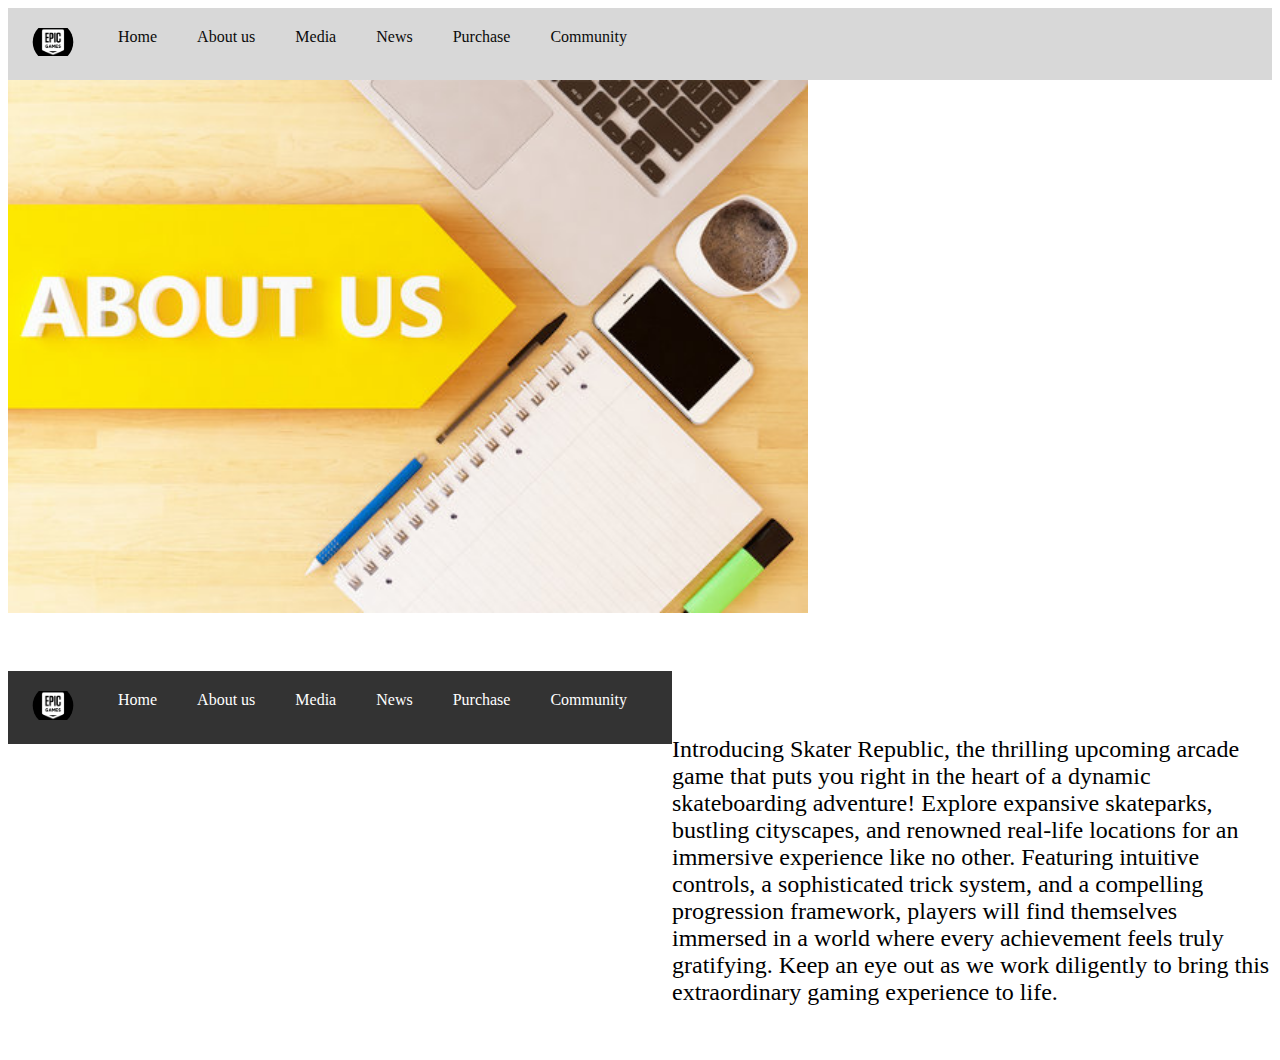
<file: about us.html>
<!DOCTYPE html>
<html lang="en">
<head>
    <meta charset="UTF-8">
    <meta name="viewport" content="width=device-width, initial-scale=1.0">
    <title>About us page</title>
    <link href="style.css" rel="stylesheet"/>
</head>
<body >
    <nav>
        <a href="index.html"><img  id="logo" src="logo.png" width="50px"></a>
        <a href="index.html">Home</a>
        <a href="about us.html" target="_blank">About us</a>
        <a href="#">Media</a>
        <a href="#">News</a>
        <a href="Purchase.html">Purchase</a>
        <a href="Community.html">Community</a>
        
    </nav>
        <section>
    <img src="aboutus.jpg" width="800px" id="img1">
    <p id="first">
        Introducing Skater Republic, the thrilling upcoming arcade game that puts you right in the heart of a dynamic skateboarding adventure! Explore expansive skateparks, bustling cityscapes, and renowned real-life locations for an immersive experience like no other. Featuring intuitive controls, a sophisticated trick system, and a compelling progression framework, players will find themselves immersed in a world where every achievement feels truly gratifying. Keep an eye out as we work diligently to bring this extraordinary gaming experience to life.
    </p>
</section>
<br>
<br>
<br>

    <footer>
        <a href="index.html"><img  id="logo" src="logo.png" width="50px"></a>
        <a href="index.html">Home</a>
        <a href="about us.html" target="_blank">About us</a>
        <a href="#">Media</a>
        <a href="#">News</a>
        <a href="Purchase.html">Purchase</a>
        <a href="Community.html">Community</a>
    </footer>
</body>
</html>
</file>
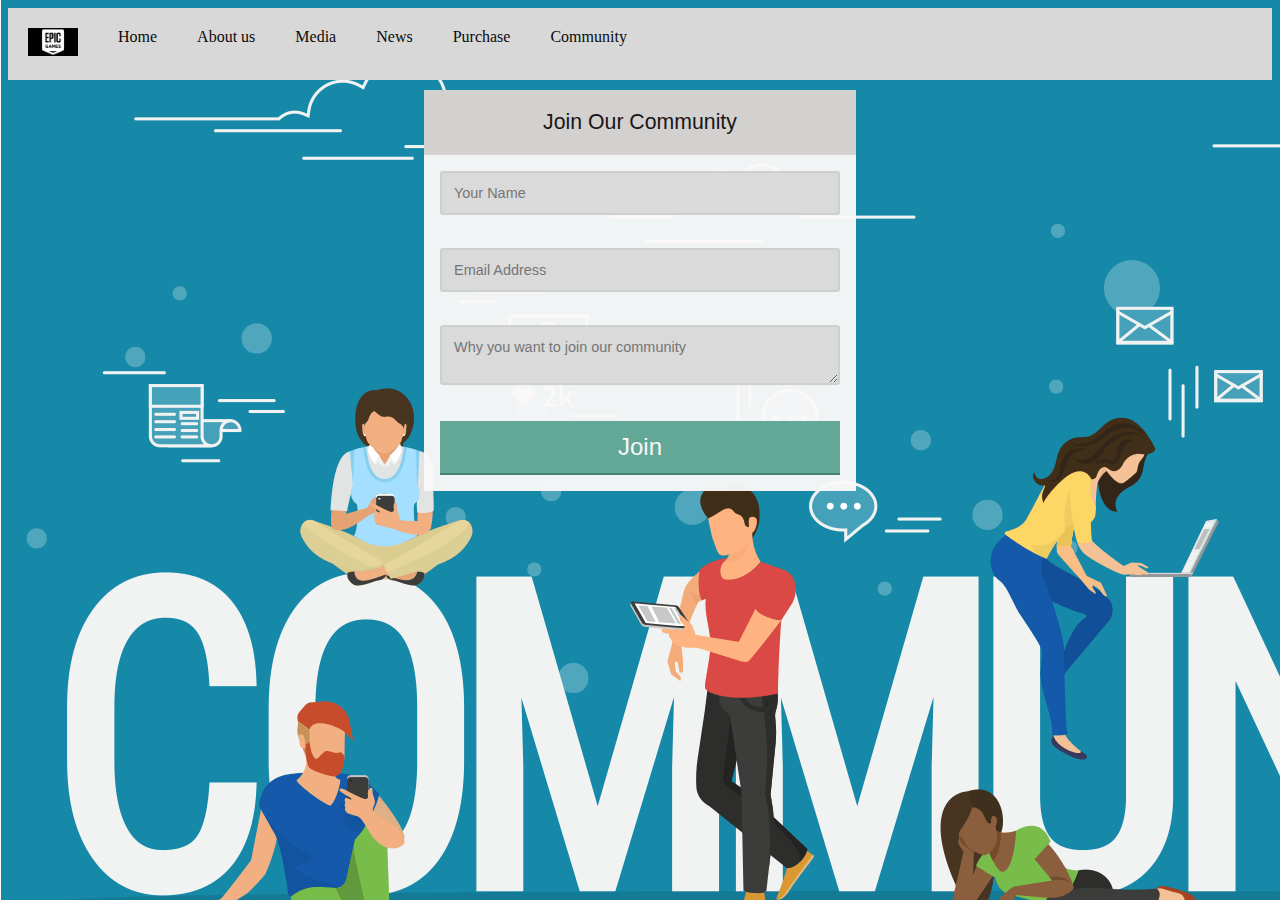
<file: Community.html>
<!DOCTYPE html>
<html lang="en">
<head>
    <meta charset="UTF-8">
    <meta name="viewport" content="width=device-width, initial-scale=1.0">
    <title>Community page</title>
    <link rel="stylesheet" href="community.css">
</head>
<body id="form1">
    <nav>
        <a href="index.html"><img  id="logo" src="logo.png" width="50px"></a>
        <a href="index.html">Home</a>
        <a href="about us.html" target="_blank">About us</a>
        <a href="#">Media</a>
        <a href="#">News</a>
        <a href="Purchase.html">Purchase</a>
        <a href="Community.html">Community</a>
        
    </nav>
    <div class="form6">
        <h1>Join Our Community</h1>
        <form>
        <input type="text" name="field1" placeholder="Your Name"  required/>
        <br>
        <br>
        <input type="email" name="field2" placeholder="Email Address" required />
        <br>
        <br>
        <textarea name="field3" placeholder="Why you want to join our community"></textarea>
        <br>
        <br>
        <input type="submit" value="Join" />
        </form>
        </div>
</body>
</html>
</file>
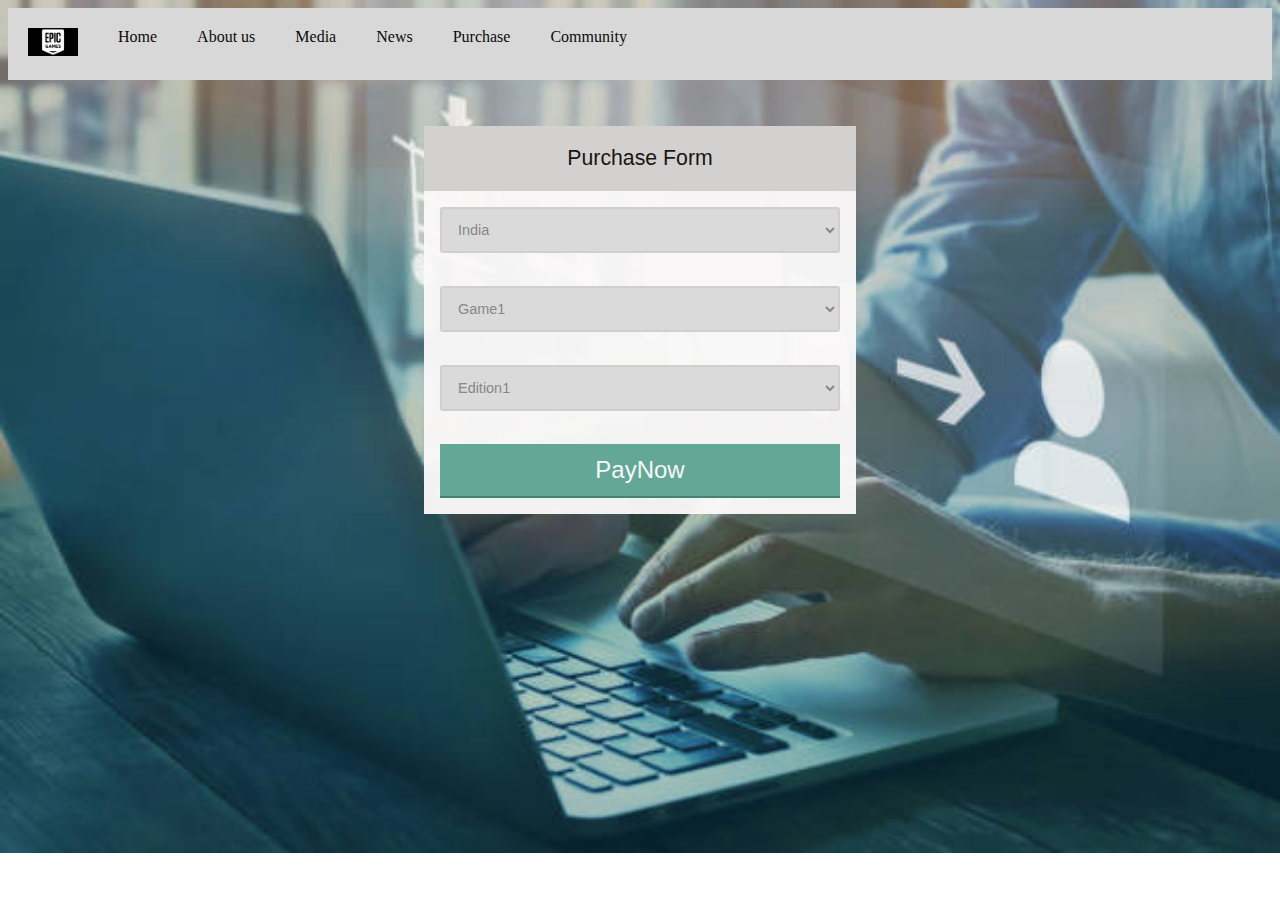
<file: Purchase.html>
<!DOCTYPE html>
<html lang="en">
<head>
    <meta charset="UTF-8">
    <meta name="viewport" content="width=device-width, initial-scale=1.0">
    <title>Purchase page</title>
    <link rel="stylesheet" href="purchase.css">
</head>
<body id="form1">
    <nav>
        <a href="index.html"><img  id="logo" src="logo.png" width="50px"></a>
        <a href="index.html">Home</a>
        <a href="about us.html" target="_blank">About us</a>
        <a href="#">Media</a>
        <a href="#">News</a>
        <a href="Purchase.html">Purchase</a>
        <a href="Community.html">Community</a>    
    </nav>
    <br>
    <br>
    <div class="form6" >
        <h1>Purchase Form</h1>
    <form >
        <select>
            <option value="India">India</option>
            <option value="India">USA</option>
            <option value="India">Indonesia</option>
            <option value="India">Hong Kong</option>
            <option value="India">France</option>
        </select>
        <br>
        <br>
        <select>
            <option value="India">Game1</option>
            <option value="India">Game2</option>
            <option value="India">Game3</option>
            <option value="India">Game4</option>
            <option value="India">Game5</option>
        </select>
        <br>
        <br>
        <select>
            <option value="India">Edition1</option>
            <option value="India">Edition2</option>
            <option value="India">Edition3</option>
            <option value="India">Edition4</option>
            <option value="India">Edition5</option>
        </select>
        <br>
        <br>
        <button >PayNow</button>
    </form>
</div>
</body>
</html>
</file>
<file: style.css>
#body1{
    background-color: #808181;
}
#logo{
clip-path: circle(50% at 50% 50%);
}
nav {
    background-color: #d8d8d8;
    overflow: hidden;
}

nav a {
    text-decoration: none;
    padding: 20px;
    text-align: center;
    float: left;
    color: rgb(11, 11, 11);
}
nav a:hover{
    color: rgb(26, 2, 10);
    font-size: x-large;
    text-shadow: #8b8a8a 5px 2px;
}
#img{
    background-image: url("about.webp");
    background-repeat: no-repeat;
    background-size: cover;
    text-decoration:none;
    font-size: xx-large;
    min-height: 300px;
    text-align: center;
    padding-top: 20%;
    opacity:0.7;
    color: rgb(1, 1, 1);
}#form1{
    background-image: url("community.png");
    text-decoration:none;
    font-size: xx-large;
    min-height: 300px;
    text-align: center;
    padding-top: 25%;
    opacity:0.7;
    color: black;
  }
  #form11
  {
    background-image: url("purchasephoto.png");
    opacity:0.7;
    background-repeat: no-repeat;
    background-size: cover;
    text-decoration: None;
    font-size: xx-large;
    text-align: center;
    min-height: 300px;
    padding-top: 20%;
    
  }

#first{
    padding-top: 95px;
    float:right;
    width:600px;
    height:300px;
    font-size: x-large; 
}
  footer {
    background-color: #333;
    overflow: hidden;
    position:static;
}

footer a {
    text-decoration: none;
    padding: 20px;
    text-align: center;
    float: left;
    color: white;
}
</file>
<file: community.css>
nav {
    background-color: #d8d8d8;
    overflow: hidden;
}

nav a {
    text-decoration: none;
    padding: 20px;
    text-align: center;
    float: left;
    color: rgb(11, 11, 11);
}
nav a:hover{
    color: rgb(0, 2, 6);
    font-size: x-large;
	text-shadow: #8b8a8a 2px 2px;
}
#form1{
    background-image: url("community.png");
    max-height: fit-content;
}
.form6{
	font: 95% Arial, Helvetica, sans-serif;
	max-width: 400px;
    min-height: 350px;
	margin: 10px auto;
	padding: 16px;
	background: #faf8f8f6;
}
.form6 h1{
	background: #d2d1cf;
	padding: 20px 0;
	font-size: 140%;
	font-weight: 300;
	text-align: center;
	color: #1a1515;
	margin: -16px -16px 16px -16px;
}
.form6 input[type="text"],
.form6 input[type="email"],
.form6 textarea,
.form6 select 
{
	
	outline: none;
	box-sizing: border-box;
	width: 100%;
	background: #dadada;
	margin-bottom: 4%;
	border: 2px solid #cfcfcf;
    border-radius: 3px;
	padding: 3%;
	color: #898686;
	font: 95% Arial, Helvetica, sans-serif;
}
.form6 input[type="text"]:focus,
.form6 input[type="email"]:focus,
.form6 textarea:focus,
.form6 select:focus
{
	box-shadow: 0 0 7px #999a9a;
	padding: 3%;
	border: 1px solid #e6882f;
}

.form6 input[type="submit"],
.form6 input[type="button"]{
	box-sizing: border-box;
	-webkit-box-sizing: border-box;
	-moz-box-sizing: border-box;
	width: 100%;
	padding: 3%;
	background: #63a797;
    border-top: 2px solid #428473;
	border-bottom: 2px solid #428473;
	border-top-style: none;
	border-right-style: none;
	border-left-style: none;	
	color: #f9f7f7;
    font-size: x-large;
}
.form6 input[type="submit"]:hover,
.form6 input[type="button"]:hover{
	background: #2ce8b6;
}
</file>
<file: purchase.css>
nav {
    background-color: #d8d8d8;
    overflow: hidden;
}

nav a {
    text-decoration: none;
    padding: 20px;
    text-align: center;
    float: left;
    color: rgb(11, 11, 11);
}
nav a:hover{
    color: rgb(0, 2, 6);
    font-size: x-large;
	text-shadow: #8b8a8a 2px 2px;
}
#form1{
    background-image: url("purchasephoto.png");
    background-repeat: no-repeat;
    background-size:cover;
    
}
.form6{
	font: 95% Arial, Helvetica, sans-serif;
	max-width: 400px;
    min-height: 350px;
	margin: 10px auto;
	padding: 16px;
	background: #faf8f8f6;
}
.form6 h1{
	background: #d2d1cf;
	padding: 20px 0;
	font-size: 140%;
	font-weight: 300;
	text-align: center;
	color: #1a1515;
	margin: -16px -16px 16px -16px;
}
.form6 input[type="text"],
.form6 input[type="email"],
.form6 textarea,
.form6 select 
{
	
	outline: none;
	box-sizing: border-box;
	width: 100%;
	background: #dadada;
	margin-bottom: 4%;
	border: 2px solid #cfcfcf;
    border-radius: 3px;
	padding: 3%;
	color: #898686;
	font: 95% Arial, Helvetica, sans-serif;
}
.form6 input[type="text"]:focus,
.form6 input[type="email"]:focus,
.form6 textarea:focus,
.form6 select:focus
{
	box-shadow: 0 0 7px #999a9a;
	padding: 3%;
	border: 1px solid #e6882f;
}

button{
	box-sizing: border-box;
	-webkit-box-sizing: border-box;
	-moz-box-sizing: border-box;
	width: 100%;
	padding: 3%;
	background: #63a797;
    border-top: 2px solid #428473;
	border-bottom: 2px solid #428473;
	border-top-style: none;
	border-right-style: none;
	border-left-style: none;	
	color: #f9f7f7;
    font-size: x-large;
}
button:hover{
	background: #2ce8b6;
}
</file>
